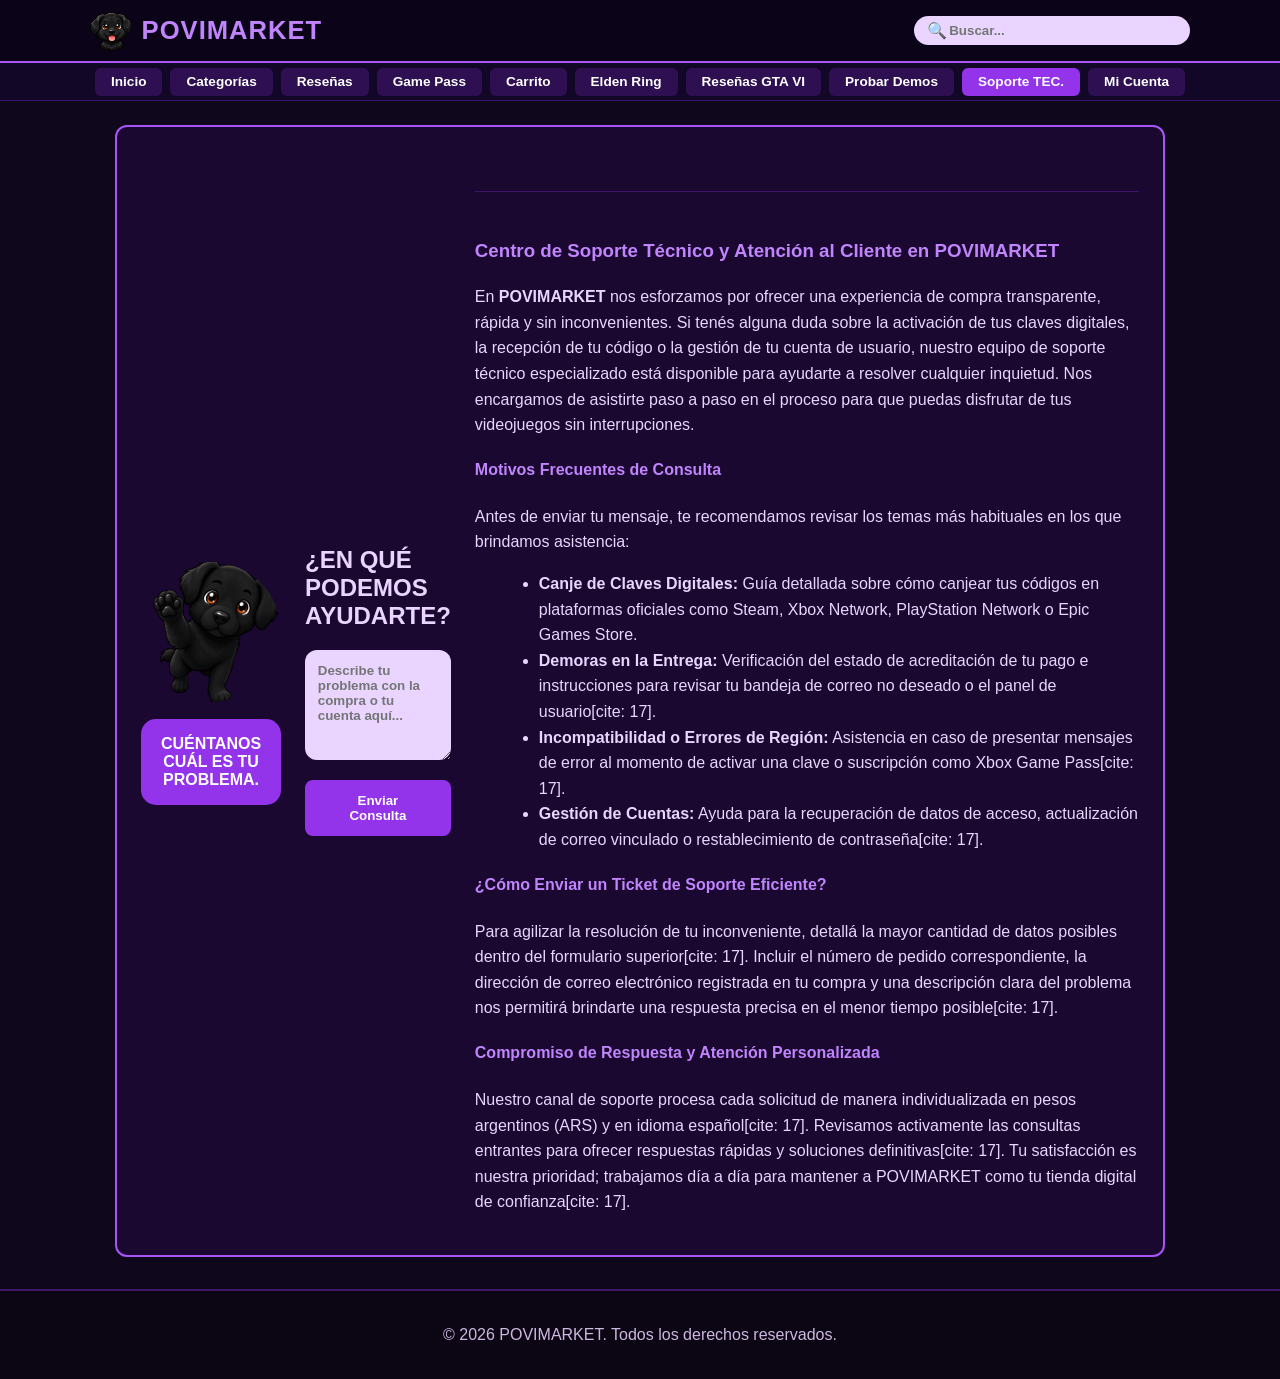
<file: virales.html>
<!DOCTYPE html>
<html lang="es">
<head>
  <meta charset="UTF-8">
  <meta name="viewport" content="width=device-width, initial-scale=1.0">
  <!-- Palabra clave principal en el título -->
  <title>Soporte Técnico y Ayuda | POVIMARKET</title>
  <!-- Meta description llamativa y optimizada -->
  <meta name="description" content="¿Tenés problemas con la activación de tu código digital o tu cuenta? Contactá al equipo de Soporte Técnico de POVIMARKET y recibí ayuda rápida en Argentina.">
  <link rel="stylesheet" href="estilo.css">
  <style>
    /* Estilo para ocultar elementos visualmente manteniendo la accesibilidad (Lectores de pantalla) */
    .sr-only {
      position: absolute;
      width: 1px;
      height: 1px;
      padding: 0;
      margin: -1px;
      overflow: hidden;
      clip: rect(0, 0, 0, 0);
      white-space: nowrap;
      border: 0;
    }

    .seo-article {
      color: #e9d5ff;
      line-height: 1.6;
      margin-top: 2.5rem;
      border-top: 1px solid #3b1566;
      padding-top: 1.5rem;
      text-align: left;
    }

    .seo-article h3, .seo-article h4 {
      color: #c084fc;
      margin-top: 1.2rem;
    }

    .seo-article ul {
      margin-left: 1.5rem;
      margin-bottom: 1rem;
    }
  </style>
</head>
<body>

  <header class="nav-header">
    <div class="header-container">
      <div class="logo-box">
        <img src="../img/Logo_povi.png" alt="Logotipo oficial de POVIMARKET" class="logo-img">
        <h1 class="brand-title">POVIMARKET</h1>
      </div>

      <!-- Contenedor div para el formulario de búsqueda con label accesible -->
      <div class="search-box-container">
        <form role="search" class="search-box" action="#" method="get">
          <label for="buscar-soporte" class="sr-only">Buscar artículos de ayuda o soporte técnico</label>
          <span aria-hidden="true">🔍</span>
          <input type="text" id="buscar-soporte" name="q" placeholder="Buscar..." class="search-input" aria-label="Buscar en soporte técnico">
        </form>
      </div>
    </div>
  </header>

  <nav aria-label="Navegación principal">
    <ul class="nav-links">
      <li><a href="index.html">Inicio</a></li>
      <li><a href="categorias.html">Categorías</a></li>
      <li><a href="call-of-duty.html">Reseñas</a></li>
      <li><a href="gamepass.html">Game Pass</a></li>
      <li><a href="carrito.html">Carrito</a></li>
      <li><a href="elden-ring.html">Elden Ring</a></li>
      <li><a href="gta6.html">Reseñas GTA VI</a></li>
      <li><a href="probar.html">Probar Demos</a></li>
      <li><a href="soporte.html" class="active" aria-current="page">Soporte TEC.</a></li>
      <li><a href="cuenta.html">Mi Cuenta</a></li>
    </ul>
  </nav>

  <main class="main-wrapper">
    <div class="support-container">
      <div style="text-align: center;">
        <img src="../img/Logo_2.png" alt="Mascota asistente de soporte técnico de Povimarket" style="width: 140px; height: 140px; border-radius: 50%; object-fit: cover;">
        <div class="mascot-bubble" style="margin-top: 0.8rem;">
          CUÉNTANOS CUÁL ES TU PROBLEMA.
        </div>
      </div>

      <form action="#" method="post" class="support-form">
        <h2 style="color: #e9d5ff; margin-top: 0;">
          <label for="detalle-problema">¿EN QUÉ PODEMOS AYUDARTE?</label>
        </h2>
        <textarea id="detalle-problema" name="problema" placeholder="Describe tu problema con la compra o tu cuenta aquí..." required aria-required="true"></textarea>
        <button type="submit" style="margin-top: 1rem; background-color: #9333ea; color: white; border: none; padding: 0.8rem 1.5rem; border-radius: 8px; font-weight: bold; cursor: pointer;">Enviar Consulta</button>
      </form>

      <!-- Sección con texto útil original (+300 palabras) y encabezados jerárquicos H3/H4 -->
      <article class="seo-article">
        <h3>Centro de Soporte Técnico y Atención al Cliente en POVIMARKET</h3>
        <p>
          En <strong>POVIMARKET</strong> nos esforzamos por ofrecer una experiencia de compra transparente, rápida y sin inconvenientes. Si tenés alguna duda sobre la activación de tus claves digitales, la recepción de tu código o la gestión de tu cuenta de usuario, nuestro equipo de soporte técnico especializado está disponible para ayudarte a resolver cualquier inquietud. Nos encargamos de asistirte paso a paso en el proceso para que puedas disfrutar de tus videojuegos sin interrupciones.
        </p>

        <h4>Motivos Frecuentes de Consulta</h4>
        <p>
          Antes de enviar tu mensaje, te recomendamos revisar los temas más habituales en los que brindamos asistencia:
        </p>
        <ul>
          <li><strong>Canje de Claves Digitales:</strong> Guía detallada sobre cómo canjear tus códigos en plataformas oficiales como Steam, Xbox Network, PlayStation Network o Epic Games Store.</li>
          <li><strong>Demoras en la Entrega:</strong> Verificación del estado de acreditación de tu pago e instrucciones para revisar tu bandeja de correo no deseado o el panel de usuario[cite: 17].</li>
          <li><strong>Incompatibilidad o Errores de Región:</strong> Asistencia en caso de presentar mensajes de error al momento de activar una clave o suscripción como Xbox Game Pass[cite: 17].</li>
          <li><strong>Gestión de Cuentas:</strong> Ayuda para la recuperación de datos de acceso, actualización de correo vinculado o restablecimiento de contraseña[cite: 17].</li>
        </ul>

        <h4>¿Cómo Enviar un Ticket de Soporte Eficiente?</h4>
        <p>
          Para agilizar la resolución de tu inconveniente, detallá la mayor cantidad de datos posibles dentro del formulario superior[cite: 17]. Incluir el número de pedido correspondiente, la dirección de correo electrónico registrada en tu compra y una descripción clara del problema nos permitirá brindarte una respuesta precisa en el menor tiempo posible[cite: 17].
        </p>

        <h4>Compromiso de Respuesta y Atención Personalizada</h4>
        <p>
          Nuestro canal de soporte procesa cada solicitud de manera individualizada en pesos argentinos (ARS) y en idioma español[cite: 17]. Revisamos activamente las consultas entrantes para ofrecer respuestas rápidas y soluciones definitivas[cite: 17]. Tu satisfacción es nuestra prioridad; trabajamos día a día para mantener a POVIMARKET como tu tienda digital de confianza[cite: 17].
        </p>
      </article>
    </div>
  </main>

  <footer class="site-footer">
    <p>&copy; 2026 POVIMARKET. Todos los derechos reservados.</p>
  </footer>

</body>
</html>
</file>
<file: estilo.css>
/* ==========================================================================
   ESTILOS GENERALES POVIMARKET - FIGMA
   ========================================================================== */

/* Color RGB principal */
body {
  background-color: rgb(15, 8, 28);
  color: rgb(240, 240, 245);
  font-family: 'Segoe UI', Arial, sans-serif;
  margin: 0;
  padding: 0;
}

/* Header & Buscador */
.nav-header {
  background-color: #0b0317; /* HEX */
  border-bottom: 2px solid #a855f7;
  padding: 0.6rem 1.5rem;
  position: sticky;
  top: 0;
  z-index: 1000;
}

.header-container {
  max-width: 1100px;
  margin: 0 auto;
  display: flex;
  justify-content: space-between;
  align-items: center;
}

.logo-box {
  display: flex;
  align-items: center;
  gap: 0.6rem;
}

.logo-img {
  width: 42px !important;
  height: 42px !important;
  object-fit: cover;
  border-radius: 50%;
}

.brand-title {
  color: #c084fc;
  font-size: 1.6rem;
  font-weight: 900;
  margin: 0;
  letter-spacing: 1px;
}

.search-box {
  display: flex;
  align-items: center;
  background-color: #e9d5ff;
  border-radius: 20px;
  padding: 0.3rem 0.8rem;
  width: 250px;
}

.search-input {
  border: none;
  background: transparent;
  outline: none;
  width: 100%;
  color: #1e0b36;
  font-weight: bold;
}

/* Navegación */
.nav-links {
  display: flex;
  justify-content: center;
  gap: 0.5rem;
  list-style: none;
  padding: 0.6rem 0;
  margin: 0;
  background-color: #130728;
  border-bottom: 1px solid #3b1566;
  flex-wrap: wrap;
}

.nav-links a {
  color: #ffffff;
  background-color: #2e1052;
  text-decoration: none;
  padding: 0.4rem 1rem;
  border-radius: 6px;
  font-weight: bold;
  font-size: 0.85rem;
  transition: background 0.2s;
}

.nav-links a:hover, .nav-links a.active {
  background-color: #9333ea;
}

.main-wrapper {
  max-width: 1050px;
  margin: 1.5rem auto;
  padding: 0 1rem;
}

.section-title {
  color: #e9d5ff;
  font-size: 1.6rem;
  margin-bottom: 1rem;
  border-left: 4px solid #a855f7;
  padding-left: 0.5rem;
}

/* Banner Slider Principal */
.hero-slider {
  width: 100%;
  height: 220px;
  border: 2px solid #a855f7;
  border-radius: 10px;
  overflow: hidden;
  margin-bottom: 1.5rem;
}

.hero-slider img {
  width: 100%;
  height: 100%;
  object-fit: cover;
  display: block;
}

/* Grillas y Tarjetas de Juegos / Ofertas */
.cards-grid-2 {
  display: grid;
  grid-template-columns: repeat(auto-fit, minmax(280px, 1fr));
  gap: 1.2rem;
  margin-bottom: 1.5rem;
}

.offer-card {
  background-color: #1e0b36;
  border: 2px solid #c084fc;
  border-radius: 10px;
  padding: 0.8rem;
  display: flex;
  gap: 1rem;
  align-items: center;
}

.offer-card img {
  width: 110px !important;
  height: 110px !important;
  object-fit: cover;
  border-radius: 8px;
  flex-shrink: 0;
}

.offer-info h3 {
  color: #e9d5ff;
  margin: 0 0 0.3rem 0;
  font-size: 1rem;
}

.offer-info p {
  margin: 0;
  font-size: 0.8rem;
  color: #d8b4fe;
}

.badge-discount {
  background-color: darkviolet; /* Keyword */
  color: yellow; /* Keyword */
  font-weight: 900;
  font-size: 0.75rem;
  padding: 0.2rem 0.5rem;
  border-radius: 4px;
  display: inline-block;
  margin-top: 0.4rem;
}

/* Categorías Grid */
.grid-categories {
  display: grid;
  grid-template-columns: repeat(auto-fit, minmax(220px, 1fr));
  gap: 1.2rem;
}

.cat-card {
  background-color: #1a0830;
  border: 2px solid #7c3aed;
  border-radius: 10px;
  padding: 0.8rem;
  text-align: center;
}

.cat-card img {
  width: 100%;
  height: 140px;
  object-fit: cover;
  border-radius: 6px;
}

.cat-card h3 {
  color: white;
  margin: 0.6rem 0 0 0;
  font-size: 1.1rem;
  text-transform: uppercase;
}

/* Virales Layout */
.viral-layout {
  display: grid;
  grid-template-columns: 2fr 1fr;
  gap: 1.5rem;
}

.viral-list {
  display: flex;
  flex-direction: column;
  gap: 1rem;
}

.viral-item {
  background-color: #e9d5ff;
  color: #1e0b36;
  border-radius: 10px;
  padding: 0.8rem;
  display: flex;
  gap: 1rem;
  align-items: center;
}

.viral-item img {
  width: 130px !important;
  height: 85px !important;
  object-fit: cover;
  border-radius: 6px;
  flex-shrink: 0;
}

.viral-item p {
  margin: 0;
  font-size: 0.85rem;
  font-weight: 600;
}

.mascot-sidebar {
  text-align: center;
}

.mascot-bubble {
  background-color: #9333ea;
  color: white;
  padding: 1rem;
  border-radius: 15px;
  font-weight: bold;
  font-size: 1rem;
  margin-bottom: 1rem;
}

.mascot-img {
  width: 180px !important;
  height: 180px !important;
  object-fit: cover;
  border-radius: 50%;
  border: 3px solid #a855f7;
}

/* Game Pass */
.gamepass-container {
  display: grid;
  grid-template-columns: 240px 1fr;
  gap: 1.5rem;
}

.filter-sidebar {
  background-color: #1a0830;
  border: 2px solid #a855f7;
  border-radius: 10px;
  padding: 1rem;
  height: fit-content;
}

.filter-group {
  margin-bottom: 1rem;
}

.cards-grid-gp {
  display: grid;
  grid-template-columns: repeat(auto-fit, minmax(200px, 1fr));
  gap: 1rem;
}

.gp-card {
  background-color: #10b981;
  border-radius: 10px;
  padding: 1rem;
  text-align: center;
  color: white;
  display: flex;
  flex-direction: column;
  justify-content: space-between;
}

.gp-card img {
  width: 100%;
  height: 100px;
  object-fit: cover;
  border-radius: 6px;
  margin-bottom: 0.5rem;
}

.gp-card.ultimate {
  background-color: #059669;
}

.gp-price {
  background-color: #1e0b36;
  color: #facc15;
  padding: 0.3rem;
  border-radius: 4px;
  font-weight: bold;
  font-size: 0.85rem;
  margin-top: 0.5rem;
}

/* Ficha de Juego y Reseñas */
.game-detail-card {
  background-color: #150728;
  border: 2px solid #a855f7;
  border-radius: 12px;
  padding: 1.2rem;
  margin-bottom: 1.5rem;
}

.game-main-info {
  display: flex;
  gap: 1.2rem;
  margin-bottom: 1rem;
}

.game-main-info img {
  width: 220px !important;
  height: 130px !important;
  object-fit: cover;
  border-radius: 8px;
}

.rating-star {
  color: #facc15;
  font-size: 1.1rem;
  font-weight: bold;
}

.reviews-section {
  display: flex;
  flex-direction: column;
  gap: 0.8rem;
}

.review-box {
  background-color: #e9d5ff;
  color: #1e0b36;
  border-radius: 8px;
  padding: 0.8rem;
  display: flex;
  align-items: center;
  gap: 0.8rem;
  font-weight: 600;
  font-size: 0.85rem;
}

.review-avatar {
  width: 45px !important;
  height: 45px !important;
  border-radius: 50%;
  object-fit: cover;
  flex-shrink: 0;
}

/* Soporte TEC */
.support-container {
  display: flex;
  gap: 1.5rem;
  align-items: center;
  background-color: #1a0830;
  border: 2px solid #a855f7;
  border-radius: 12px;
  padding: 1.5rem;
}

.support-form {
  flex: 1;
}

.support-form textarea {
  width: 100%;
  height: 110px;
  border-radius: 12px;
  padding: 0.8rem;
  border: none;
  background-color: #e9d5ff;
  font-family: inherit;
  font-weight: bold;
  box-sizing: border-box;
}

/* Perfil */
.profile-card {
  background-color: #1a0830;
  border: 2px solid #a855f7;
  border-radius: 12px;
  padding: 1.5rem;
  max-width: 550px;
  margin: 0 auto;
}

.profile-header {
  display: flex;
  align-items: center;
  gap: 1rem;
  border-bottom: 2px solid #3b1566;
  padding-bottom: 1rem;
  margin-bottom: 1rem;
}

.profile-avatar {
  width: 65px !important;
  height: 65px !important;
  border-radius: 50%;
  object-fit: cover;
  border: 2px solid #a855f7;
}

.profile-menu {
  list-style: none;
  padding: 0;
  margin: 0;
}

.profile-menu li {
  padding: 0.7rem 0;
  border-bottom: 1px solid #2e1052;
  display: flex;
  justify-content: space-between;
  cursor: pointer;
  font-weight: 600;
  font-size: 0.9rem;
}

/* Footer HSL */
.site-footer {
  background-color: hsl(265, 55%, 5%);
  color: hsl(270, 40%, 80%);
  border-top: 2px solid hsl(270, 60%, 25%);
  text-align: center;
  padding: 1.2rem;
  margin-top: 2rem;
}

@media (max-width: 768px) {
  .viral-layout, .gamepass-container, .support-container { grid-template-columns: 1fr; flex-direction: column; }
  .game-main-info { flex-direction: column; }
}
/* Modo Claro Alternativo */
body.light-mode {
  background-color: #f3e8ff !important;
  color: #1e0b36 !important;
}

body.light-mode .main-wrapper,
body.light-mode .login-container,
body.light-mode .support-container {
  background-color: #ffffff !important;
  color: #1e0b36 !important;
}

body.light-mode .seo-article h3,
body.light-mode .seo-article h4 {
  color: #7c3aed !important;
}
/* Correcciones para el Modo Claro (Light Mode) */
body.light-mode {
  background-color: #f3e8ff !important;
  color: #1e0b36 !important;
}

body.light-mode .main-wrapper,
body.light-mode .login-container,
body.light-mode .support-container,
body.light-mode .viral-item,
body.light-mode .seo-article {
  background-color: #ffffff !important;
  color: #1e0b36 !important;
}

/* Forzar contraste alto en párrafos y encabezados */
body.light-mode p,
body.light-mode span,
body.light-mode li,
body.light-mode .seo-article p,
body.light-mode .seo-article li {
  color: #1e0b36 !important;
}

body.light-mode .seo-article h3,
body.light-mode .seo-article h4,
body.light-mode h2,
body.light-mode h3 {
  color: #6b21a8 !important;
}

body.light-mode #live-clock {
  color: #581c87 !important;
}
body.light-mode #live-clock-header {
  background-color: #ffffff !important;
  color: #1e0b36 !important;
  border-color: #7c3aed !important;
}

body.light-mode #live-clock-footer {
  color: #581c87 !important;
}
</file>
